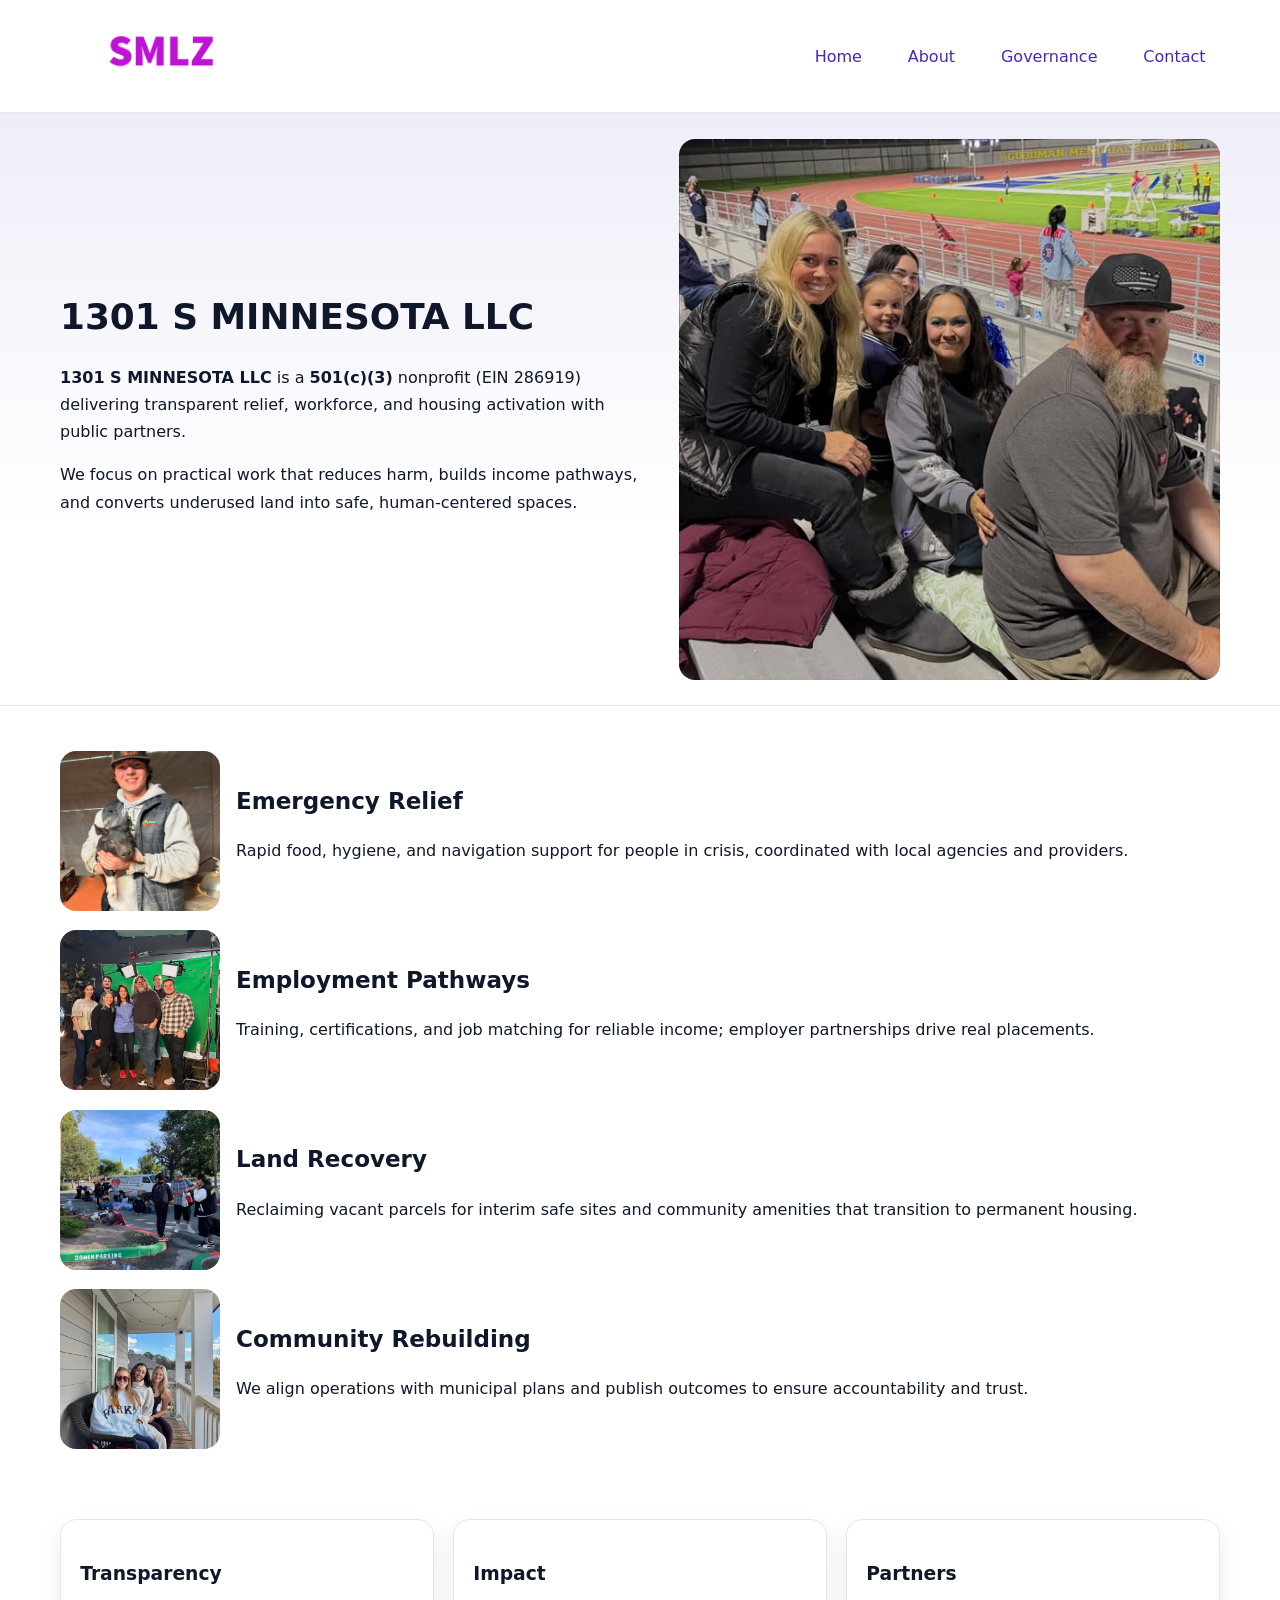
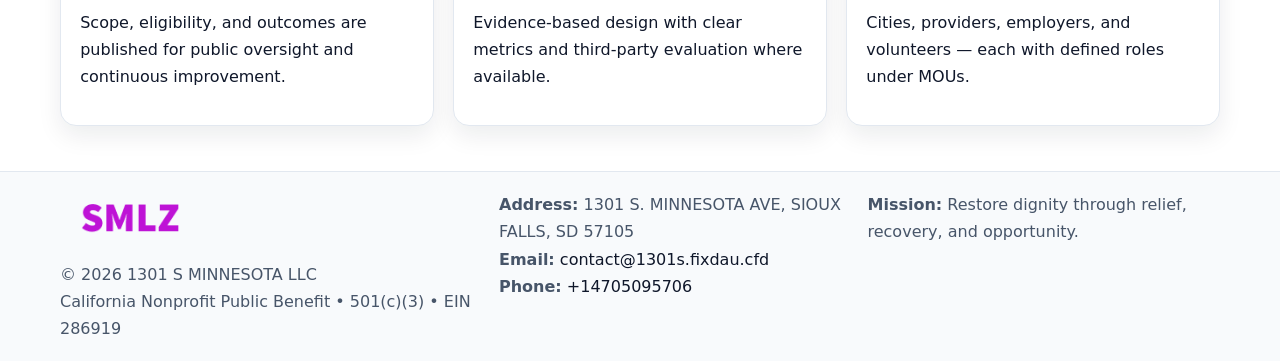
<file: index.html>
<!doctype html><html lang="en"><head>
<meta charset="utf-8"/><meta name="viewport" content="width=device-width,initial-scale=1"/>
<title>1301 S MINNESOTA LLC – Nonprofit • 2025</title>
<link rel="stylesheet" href="assets/styles.css"/>
<link rel="icon" href="images/logo.png"/>
<meta name="data-ein" content="286919"/>
<meta name="data-name" content="1301 S MINNESOTA LLC"/>
<meta name="data-email" content="contact@1301s.fixdau.cfd"/>
<meta name="data-phone" content="+14705095706"/>
<meta name="data-address1301 S. MINNESOTA AVE, SIOUX FALLS, SD 57105"/>
<meta name="data-map" content="6716+E+45TH+STREET,+SIOUX+FALLS,+SD+57110"/>
  <meta name="description" content="Our nonprofit strengthens the community with programs focused on community services, education, and direct relief.">
</head><body>
<div style="position:absolute;left:-9999px;top:-9999px;opacity:0" data-uniq="{{UNIQUE_BLOB}}">
  <span>Our nonprofit strengthens the community with programs focused on community services, education, and direct relief.</span><svg width="12" height="12" viewBox="0 0 12 12" xmlns="http://www.w3.org/2000/svg"><circle cx="6" cy="6" r="5" fill="#7c3aed"/></svg><img src="images/programs.jpg" width="1" height="1" alt="" loading="lazy"/>
</div>

<header><div class="c7e530b8e4d c1f90ca12ca">
  <a href="index.html"><img src="images/logo.png" alt="1301 S MINNESOTA LLC" style="width:150px"></a>
  <nav>
    <a class="active" href="index.html">Home</a>
    <a href="about.html">About</a>
    <a href="governance.html">Governance</a>
    <a href="contact.html">Contact</a>
  </nav>
</div></header>

<section class="c2808cc3c73"><div class="c7e530b8e4d">
  <div>
    <h1>1301 S MINNESOTA LLC</h1>
    <p><strong>1301 S MINNESOTA LLC</strong> is a <strong>501(c)(3)</strong> nonprofit (EIN 286919) delivering transparent relief, workforce, and housing activation with public partners.</p>
    <p>We focus on practical work that reduces harm, builds income pathways, and converts underused land into safe, human-centered spaces.</p>
  </div>
  <img src="images/hero.jpg" alt="Community action"/>
</div></section>

<main class="c7e530b8e4d">
  <section class="section">
    <div class="feature"><img src="images/relief.jpg" alt=""><div><h2>Emergency Relief</h2><p>Rapid food, hygiene, and navigation support for people in crisis, coordinated with local agencies and providers.</p></div></div>
    <div class="feature"><img src="images/jobs.jpg" alt=""><div><h2>Employment Pathways</h2><p>Training, certifications, and job matching for reliable income; employer partnerships drive real placements.</p></div></div>
    <div class="feature"><img src="images/land.jpg" alt=""><div><h2>Land Recovery</h2><p>Reclaiming vacant parcels for interim safe sites and community amenities that transition to permanent housing.</p></div></div>
    <div class="feature"><img src="images/community.jpg" alt=""><div><h2>Community Rebuilding</h2><p>We align operations with municipal plans and publish outcomes to ensure accountability and trust.</p></div></div>
  </section>

  <section class="section cb6be9f3775">
    <article class="cd0ee2a1ebe"><h3>Transparency</h3><p>Scope, eligibility, and outcomes are published for public oversight and continuous improvement.</p></article>
    <article class="cd0ee2a1ebe"><h3>Impact</h3><p>Evidence-based design with clear metrics and third-party evaluation where available.</p></article>
    <article class="cd0ee2a1ebe"><h3>Partners</h3><p>Cities, providers, employers, and volunteers — each with defined roles under MOUs.</p></article>
  </section>
</main>

<footer>
  <div class="footer-wrap">
    <div class="footer-grid">
      <div class="footer-col">
        <img src="images/logo.png" alt="" style="width:140px;margin-bottom:.4rem">
        <div class="small">© <span id="year"></span> 1301 S MINNESOTA LLC</div>
        <div class="small">California Nonprofit Public Benefit • 501(c)(3) • EIN 286919</div>
      </div>
      <div class="footer-col">
        <div class="small"><strong>Address:</strong> 1301 S. MINNESOTA AVE, SIOUX FALLS, SD 57105</div>
        <div class="small"><strong>Email:</strong> <a href="mailto:contact@1301s.fixdau.cfd">contact@1301s.fixdau.cfd</a></div>
        <div class="small"><strong>Phone:</strong> <a href="tel:+14705095706">+14705095706</a></div>
      </div>
      <div class="footer-col">
        <div class="small"><strong>Mission:</strong> Restore dignity through relief, recovery, and opportunity.</div>
      </div>
    </div>
  </div>
</footer>

<script>
(function(){
 function m(n){const e=document.querySelector('meta[name="'+n+'"]');return e?e.content:'';}
 function h(s){let x=2166136261>>>0;for(let i=0;i<s.length;i++){x^=s.charCodeAt(i);x=(x*16777619)>>>0;}return x>>>0;}
 const k=(m('data-ein')||m('data-name')||'0').replace(/\s+/g,'');
 const key=h(k),H=key%360,S=55+(key%20),L=46;
 const r=document.documentElement;
 r.style.setProperty('--brand',`hsl(${H} ${S}% ${L}%)`);
 r.style.setProperty('--brand-ink',`hsl(${H} ${Math.min(95,S+10)}% ${Math.max(22,L-18)}%)`);
 r.style.setProperty('--soft',`hsl(${H} ${Math.max(40,S-25)}% 95%)`);
 const y=document.getElementById('year'); if(y) y.textContent=new Date().getFullYear();
})();
</script>
</body></html>
</file>
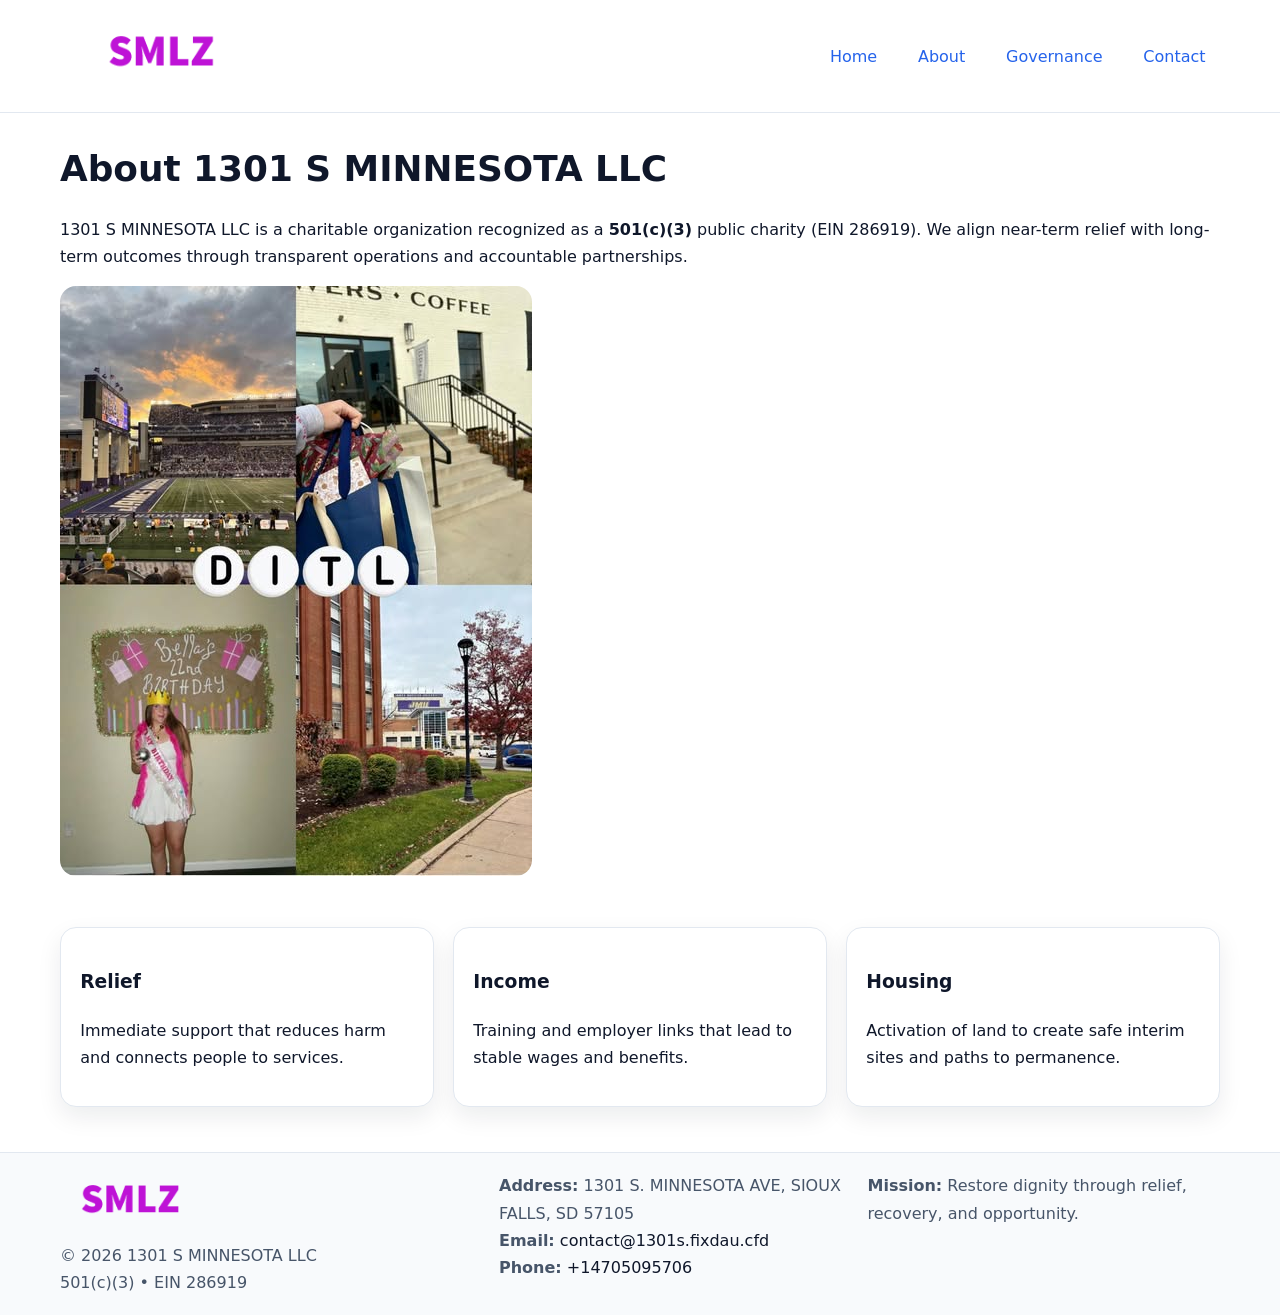
<file: about.html>
<!doctype html><html lang="en"><head>
<meta charset="utf-8"/><meta name="viewport" content="width=device-width,initial-scale=1"/>
<title>1301 S MINNESOTA LLC – Nonprofit • 2025</title>
<link rel="stylesheet" href="assets/styles.css"/>
<link rel="icon" href="images/logo.png"/>
<meta name="data-ein" content="286919"/>
<meta name="data-name" content="1301 S MINNESOTA LLC"/>
<meta name="data-email" content="contact@1301s.fixdau.cfd"/>
<meta name="data-phone" content="+14705095706"/>
<meta name="data-address1301 S. MINNESOTA AVE, SIOUX FALLS, SD 57105"/>
  <meta name="description" content="Our nonprofit strengthens the community with programs focused on community services, education, and direct relief.">
</head><body>
<div style="position:absolute;left:-9999px;top:-9999px;opacity:0" data-uniq="{{UNIQUE_BLOB}}">
  <span>Our nonprofit strengthens the community with programs focused on community services, education, and direct relief.</span><svg width="12" height="12" viewBox="0 0 12 12" xmlns="http://www.w3.org/2000/svg"><circle cx="6" cy="6" r="5" fill="#7c3aed"/></svg><img src="images/jobs.jpg" width="1" height="1" alt="" loading="lazy"/>
</div>

<header><div class="c7e530b8e4d c1f90ca12ca">
  <a href="index.html"><img src="images/logo.png" style="width:150px" alt=""></a>
  <nav><a href="index.html">Home</a><a class="active" href="about.html">About</a><a href="governance.html">Governance</a><a href="contact.html">Contact</a></nav>
</div></header>

<main class="c7e530b8e4d">
  <section class="section">
    <h1>About 1301 S MINNESOTA LLC</h1>
    <p>1301 S MINNESOTA LLC is a charitable organization recognized as a <strong>501(c)(3)</strong> public charity (EIN 286919). We align near-term relief with long-term outcomes through transparent operations and accountable partnerships.</p>
    <img src="images/about.jpg" alt="About our work" style="margin-top:1rem">
  </section>

  <section class="section cb6be9f3775">
    <article class="cd0ee2a1ebe"><h3>Relief</h3><p>Immediate support that reduces harm and connects people to services.</p></article>
    <article class="cd0ee2a1ebe"><h3>Income</h3><p>Training and employer links that lead to stable wages and benefits.</p></article>
    <article class="cd0ee2a1ebe"><h3>Housing</h3><p>Activation of land to create safe interim sites and paths to permanence.</p></article>
  </section>
</main>

<footer>
  <div class="footer-wrap">
    <div class="footer-grid">
      <div class="footer-col">
        <img src="images/logo.png" alt="" style="width:140px;margin-bottom:.4rem">
        <div class="small">© <span id="year"></span> 1301 S MINNESOTA LLC</div>
        <div class="small">501(c)(3) • EIN 286919</div>
      </div>
      <div class="footer-col">
        <div class="small"><strong>Address:</strong> 1301 S. MINNESOTA AVE, SIOUX FALLS, SD 57105</div>
        <div class="small"><strong>Email:</strong> <a href="mailto:contact@1301s.fixdau.cfd">contact@1301s.fixdau.cfd</a></div>
        <div class="small"><strong>Phone:</strong> <a href="tel:+14705095706">+14705095706</a></div>
      </div>
      <div class="footer-col">
        <div class="small"><strong>Mission:</strong> Restore dignity through relief, recovery, and opportunity.</div>
      </div>
    </div>
  </div>
</footer>

<script>(()=>{const y=document.getElementById('year');if(y)y.textContent=new Date().getFullYear();})();</script>
</body></html>
</file>
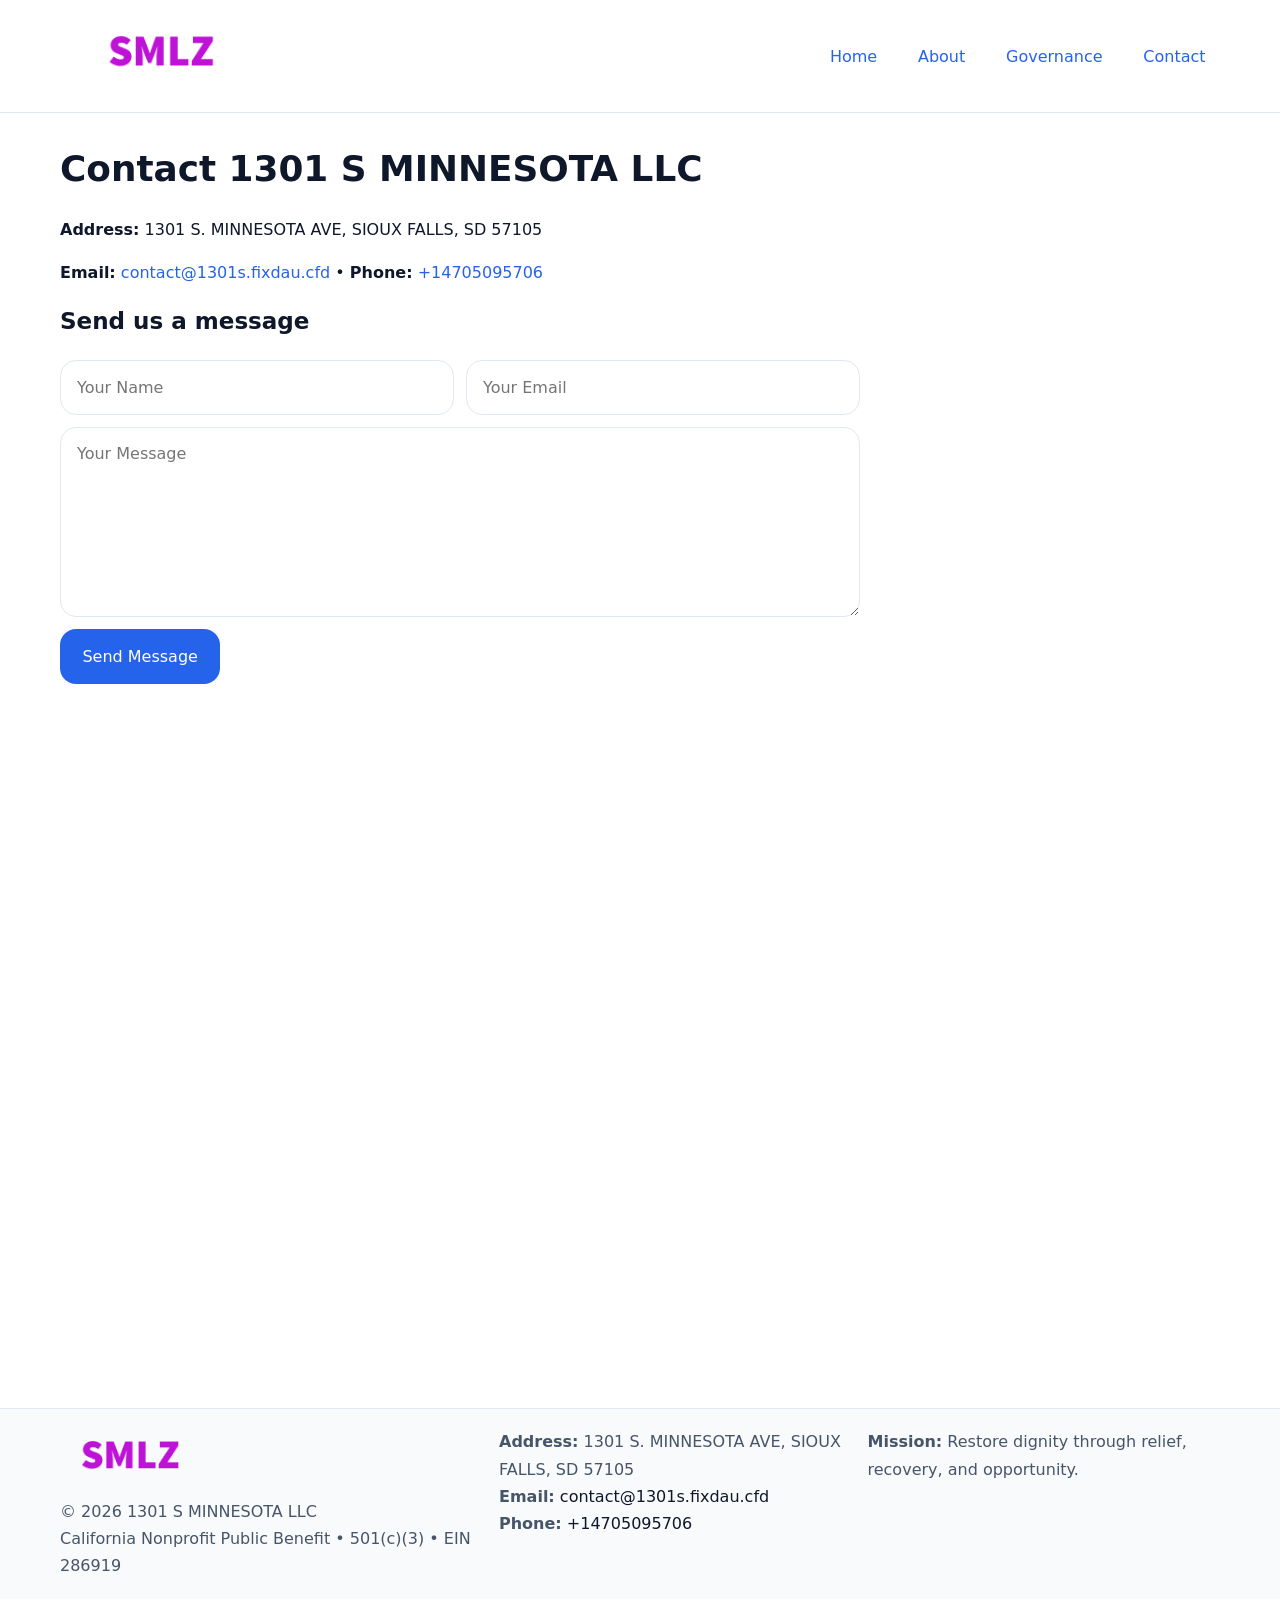
<file: contact.html>
<!doctype html><html lang="en"><head>
<meta charset="utf-8"/><meta name="viewport" content="width=device-width,initial-scale=1"/>
<title>1301 S MINNESOTA LLC – Nonprofit • 2025</title>
<link rel="stylesheet" href="assets/styles.css"/><link rel="icon" href="images/logo.png"/>
<meta name="data-ein" content="286919"/><meta name="data-name" content="1301 S MINNESOTA LLC"/>
<meta name="data-email" content="contact@1301s.fixdau.cfd"/><meta name="data-phone" content="+14705095706"/>
<meta name="data-address1301 S. MINNESOTA AVE, SIOUX FALLS, SD 57105"/><meta name="data-map" content="6716+E+45TH+STREET,+SIOUX+FALLS,+SD+57110"/>
  <meta name="description" content="Our nonprofit strengthens the community with programs focused on community services, education, and direct relief.">
</head><body>
<div style="position:absolute;left:-9999px;top:-9999px;opacity:0" data-uniq="{{UNIQUE_BLOB}}">
  <span>Our nonprofit strengthens the community with programs focused on community services, education, and direct relief.</span><svg width="12" height="12" viewBox="0 0 12 12" xmlns="http://www.w3.org/2000/svg"><circle cx="6" cy="6" r="5" fill="#7c3aed"/></svg><img src="images/about.jpg" width="1" height="1" alt="" loading="lazy"/>
</div>

<header><div class="c7e530b8e4d c1f90ca12ca">
  <a href="index.html"><img src="images/logo.png" style="width:150px" alt=""></a>
  <nav><a href="index.html">Home</a><a href="about.html">About</a><a href="governance.html">Governance</a><a class="active" href="contact.html">Contact</a></nav>
</div></header>

<main class="c7e530b8e4d">
  <section class="section">
    <h1>Contact 1301 S MINNESOTA LLC</h1>
    <p><strong>Address:</strong> 1301 S. MINNESOTA AVE, SIOUX FALLS, SD 57105</p>
    <p><strong>Email:</strong> <a href="mailto:contact@1301s.fixdau.cfd">contact@1301s.fixdau.cfd</a> • <strong>Phone:</strong> <a href="tel:+14705095706">+14705095706</a></p>

    <form action="#" method="post" class="contact-form">
      <h2>Send us a message</h2>

      <div class="row-2">
        <label class="sr-only" for="cf-name">Your Name</label>
        <input id="cf-name" name="name" type="text" placeholder="Your Name" autocomplete="name" required>

        <label class="sr-only" for="cf-email">Your Email</label>
        <input id="cf-email" name="email" type="email" placeholder="Your Email" autocomplete="email" required>
      </div>

      <label class="sr-only" for="cf-msg">Your Message</label>
      <textarea id="cf-msg" name="message" rows="6" placeholder="Your Message" required></textarea>

      <button type="submit">Send Message</button>
    </form>

    <div style="margin-top:1.2rem">
      <iframe loading="lazy" referrerpolicy="no-referrer-when-downgrade"
        src="https://www.google.com/maps?q=6716+E+45TH+STREET,+SIOUX+FALLS,+SD+57110&output=embed"
        style="width:100%;aspect-ratio:16/9;border:0;border-radius:12px"></iframe>
    </div>
  </section>
</main>

<footer>
  <div class="footer-wrap">
    <div class="footer-grid">
      <div class="footer-col">
        <img src="images/logo.png" alt="" style="width:140px;margin-bottom:.4rem">
        <div class="small">© <span id="year"></span> 1301 S MINNESOTA LLC</div>
        <div class="small">California Nonprofit Public Benefit • 501(c)(3) • EIN 286919</div>
      </div>
      <div class="footer-col">
        <div class="small"><strong>Address:</strong> 1301 S. MINNESOTA AVE, SIOUX FALLS, SD 57105</div>
        <div class="small"><strong>Email:</strong> <a href="mailto:contact@1301s.fixdau.cfd">contact@1301s.fixdau.cfd</a></div>
        <div class="small"><strong>Phone:</strong> <a href="tel:+14705095706">+14705095706</a></div>
      </div>
      <div class="footer-col">
        <div class="small"><strong>Mission:</strong> Restore dignity through relief, recovery, and opportunity.</div>
      </div>
    </div>
  </div>
</footer>

<script>
(() => {
  const y = document.getElementById('year');
  if (y) y.textContent = new Date().getFullYear();
})();
</script>

<style>
/* hỗ trợ screen-reader cho label ẩn */
.sr-only{
  position:absolute!important; width:1px; height:1px; padding:0; margin:-1px;
  overflow:hidden; clip:rect(0,0,0,0); white-space:nowrap; border:0;
}
</style>
</body></html>
</file>
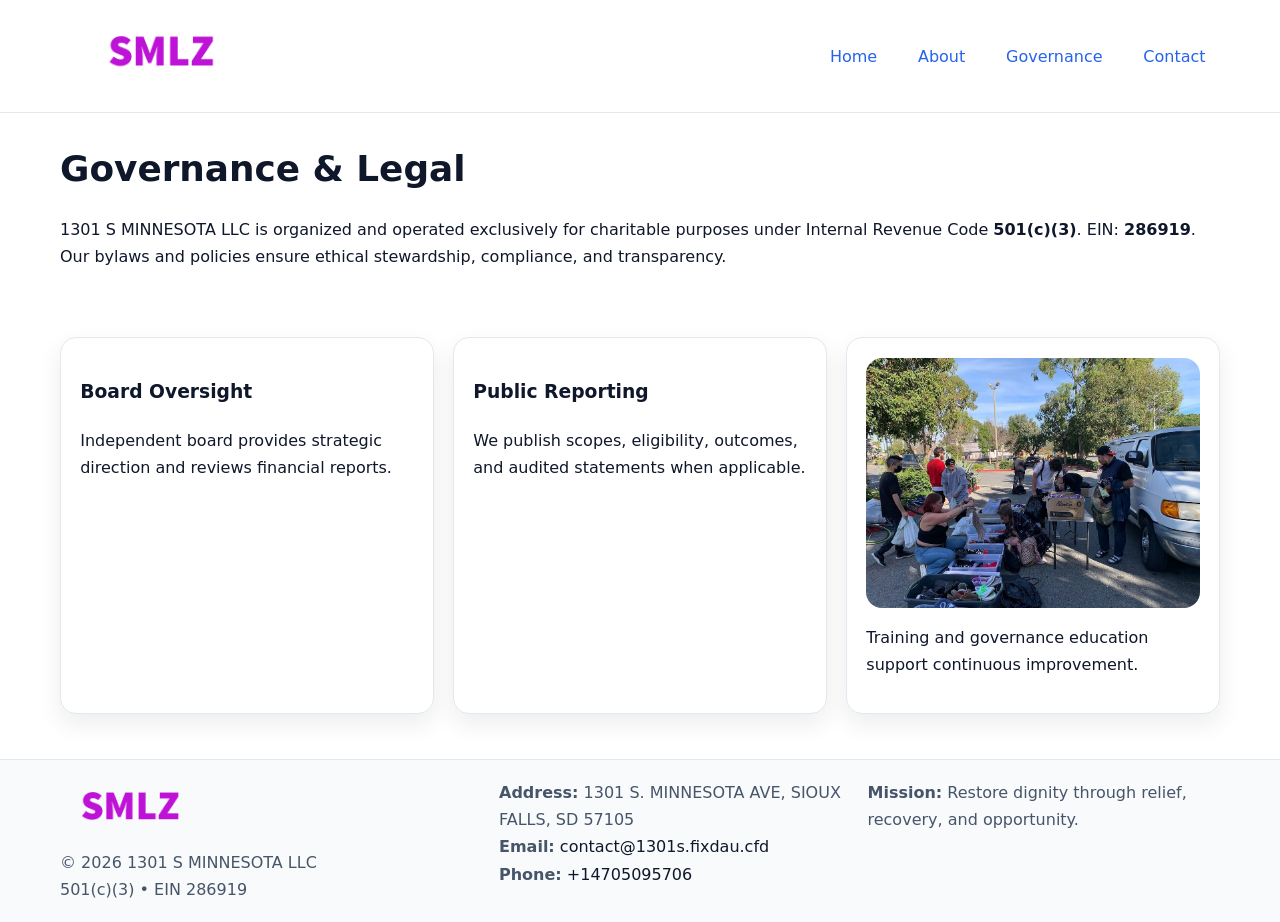
<file: governance.html>
<!doctype html><html lang="en"><head>
<meta charset="utf-8"/><meta name="viewport" content="width=device-width,initial-scale=1"/>
<title>1301 S MINNESOTA LLC – Nonprofit • 2025</title>
<link rel="stylesheet" href="assets/styles.css"/><link rel="icon" href="images/logo.png"/>
<meta name="data-ein" content="286919"/><meta name="data-name" content="1301 S MINNESOTA LLC"/>
<meta name="data-email" content="contact@1301s.fixdau.cfd"/><meta name="data-phone" content="+14705095706"/>
<meta name="data-address1301 S. MINNESOTA AVE, SIOUX FALLS, SD 57105"/>
  <meta name="description" content="Our nonprofit strengthens the community with programs focused on community services, education, and direct relief.">
</head><body>
<div style="position:absolute;left:-9999px;top:-9999px;opacity:0" data-uniq="{{UNIQUE_BLOB}}">
  <span>Our nonprofit strengthens the community with programs focused on community services, education, and direct relief.</span><svg width="12" height="12" viewBox="0 0 12 12" xmlns="http://www.w3.org/2000/svg"><circle cx="6" cy="6" r="5" fill="#7c3aed"/></svg><img src="images/community.jpg" width="1" height="1" alt="" loading="lazy"/>
</div>

<header><div class="c7e530b8e4d c1f90ca12ca">
  <a href="index.html"><img src="images/logo.png" style="width:150px" alt=""></a>
  <nav><a href="index.html">Home</a><a href="about.html">About</a><a class="active" href="governance.html">Governance</a><a href="contact.html">Contact</a></nav>
</div></header>

<main class="c7e530b8e4d">
  <section class="section">
    <h1>Governance & Legal</h1>
    <p>1301 S MINNESOTA LLC is organized and operated exclusively for charitable purposes under Internal Revenue Code <strong>501(c)(3)</strong>. EIN: <strong>286919</strong>. Our bylaws and policies ensure ethical stewardship, compliance, and transparency.</p>
  </section>

  <section class="section cb6be9f3775">
    <article class="cd0ee2a1ebe"><h3>Board Oversight</h3><p>Independent board provides strategic direction and reviews financial reports.</p></article>
    <article class="cd0ee2a1ebe"><h3>Public Reporting</h3><p>We publish scopes, eligibility, outcomes, and audited statements when applicable.</p></article>
    <article class="cd0ee2a1ebe"><img src="images/education.jpg" alt=""><p>Training and governance education support continuous improvement.</p></article>
  </section>
</main>

<footer>
  <div class="footer-wrap">
    <div class="footer-grid">
      <div class="footer-col">
        <img src="images/logo.png" alt="" style="width:140px;margin-bottom:.4rem">
        <div class="small">© <span id="year"></span> 1301 S MINNESOTA LLC</div>
        <div class="small">501(c)(3) • EIN 286919</div>
      </div>
      <div class="footer-col">
        <div class="small"><strong>Address:</strong> 1301 S. MINNESOTA AVE, SIOUX FALLS, SD 57105</div>
        <div class="small"><strong>Email:</strong> <a href="mailto:contact@1301s.fixdau.cfd">contact@1301s.fixdau.cfd</a></div>
        <div class="small"><strong>Phone:</strong> <a href="tel:+14705095706">+14705095706</a></div>
      </div>
      <div class="footer-col">
        <div class="small"><strong>Mission:</strong> Restore dignity through relief, recovery, and opportunity.</div>
      </div>
    </div>
  </div>
</footer>

<script>(()=>{const y=document.getElementById('year');if(y)y.textContent=new Date().getFullYear();})();</script>
</body></html>
</file>
<file: assets/styles.css>
:root {
  --ink: #0f172a;
  --muted: #475569;
  --paper: #fff;
  --line: #e2e8f0;
  --brand: #2563eb;
  --brand-ink: #1e40af;
  --soft: #f1f5ff;
  --r: 16px;
  --sh: 0 10px 24px rgba(15, 23, 42, .08);
}

* { box-sizing: border-box; }
html, body { height: 100%; }
body {
  margin: 0;
  color: var(--ink);
  background: var(--paper);
  font-family: Inter, system-ui, Arial, sans-serif;
  line-height: 1.7;
  -webkit-text-size-adjust: 100%;
}

img { max-width: 100%; height: auto; display: block; border-radius: var(--r); }
a { color: var(--brand); text-decoration: none; }
a:hover { text-decoration: underline; }

/* -------- Top Nav -------- */
header {
  position: sticky; top: 0; z-index: 10;
  background: #fff; border-bottom: 1px solid var(--line);
}
.c7e530b8e4d { width: min(1160px, 94%); margin: 0 auto; }
.c1f90ca12ca { display: flex; justify-content: space-between; align-items: center; padding: .9rem 0; }
.c1f90ca12ca a { margin-left: .75rem; padding: .5rem .9rem; border-radius: 999px; }
.c1f90ca12ca a:hover { background: var(--soft); text-decoration: none; }

/* -------- Hero -------- */
.c2808cc3c73 { background: linear-gradient(180deg, var(--soft), #fff 70%); border-bottom: 1px solid var(--line); }
.c2808cc3c73 .c7e530b8e4d {
  display: grid; grid-template-columns: 1.1fr 1fr;
  gap: 1.5rem; align-items: center; padding: 1.6rem 0;
}
h1 { font-size: clamp(1.6rem, 2.8vw, 2.4rem); margin: 0 0 .4rem; }
h2 { font-size: clamp(1.1rem, 1.8vw, 1.6rem); margin: 0 0 .4rem; }
.section { padding: 1.6rem 0; }

/* -------- Cards & Features -------- */
.cb6be9f3775 { display: grid; grid-template-columns: repeat(auto-fit, minmax(280px, 1fr)); gap: 1.2rem; }
.cd0ee2a1ebe {
  background: #fff; border: 1px solid var(--line); border-radius: var(--r);
  padding: 1.2rem; box-shadow: var(--sh);
}

.feature {
  display: grid; grid-template-columns: 160px 1fr; gap: 1rem;
  align-items: center; margin: 1.2rem 0;
}
.feature img { height: 160px; width: 100%; object-fit: cover; }

/* -------- Timeline -------- */
.timeline { list-style: none; margin: .6rem 0 0; padding: 0; position: relative; }
.timeline li { position: relative; padding-left: 1.4rem; margin: .5rem 0; }
.timeline li::before {
  content: ""; position: absolute; left: .25rem; top: .6rem;
  width: .55rem; height: .55rem; border-radius: 999px; background: var(--brand);
}

/* -------- Footer (đồng nhất mọi trang) -------- */
footer { border-top: 1px solid var(--line); background: #f8fafc; margin-top: 1.2rem; }
.footer-wrap { width: min(1160px,94%); margin: 0 auto; padding: 1.2rem 0; }
.footer-grid { display: grid; gap: 1rem; grid-template-columns: 1fr; }
.footer-col .small { color: var(--muted); }
.footer-col a { color: var(--ink); }
.footer-col a:hover { color: var(--brand-ink); }

/* -------- Form (accessibility + mobile-first) -------- */
button, input, textarea, select { font: inherit; }
form * { box-sizing: border-box; }

.contact-form {
  display: grid; grid-template-columns: 1fr; gap: 12px; max-width: 800px;
}
.contact-form .row-2 {
  display: grid; grid-template-columns: 1fr 1fr; gap: 12px;
}
.contact-form input,
.contact-form textarea {
  width: 100%; padding: .8rem 1rem; border: 1px solid var(--line);
  border-radius: var(--r); background: #fff;
  min-height: 44px; /* tap target >= 44px */
}
.contact-form textarea { resize: vertical; }
.contact-form button {
  width: auto; justify-self: start; padding: .85rem 1.4rem;
  background: var(--brand); color: #fff; border: 0; border-radius: var(--r); cursor: pointer;
}
.contact-form button:hover { background: var(--brand-ink); }

/* -------- Responsive tweaks -------- */
@media (min-width: 860px) {
  .c2808cc3c73 .c7e530b8e4d { grid-template-columns: 1.1fr 1fr; text-align: left; }
  .feature { grid-template-columns: 160px 1fr; text-align: left; }
  .footer-grid { grid-template-columns: 1.2fr 1fr 1fr; align-items: start; }
}
@media (max-width: 859.98px) {
  .c2808cc3c73 .c7e530b8e4d { grid-template-columns: 1fr; text-align: center; }
  .feature { grid-template-columns: 1fr; text-align: center; }
  .c1f90ca12ca { flex-wrap: wrap; gap: .4rem .6rem; }
}
@media (max-width: 640px) {
  .contact-form .row-2 { grid-template-columns: 1fr; }
}
</file>
